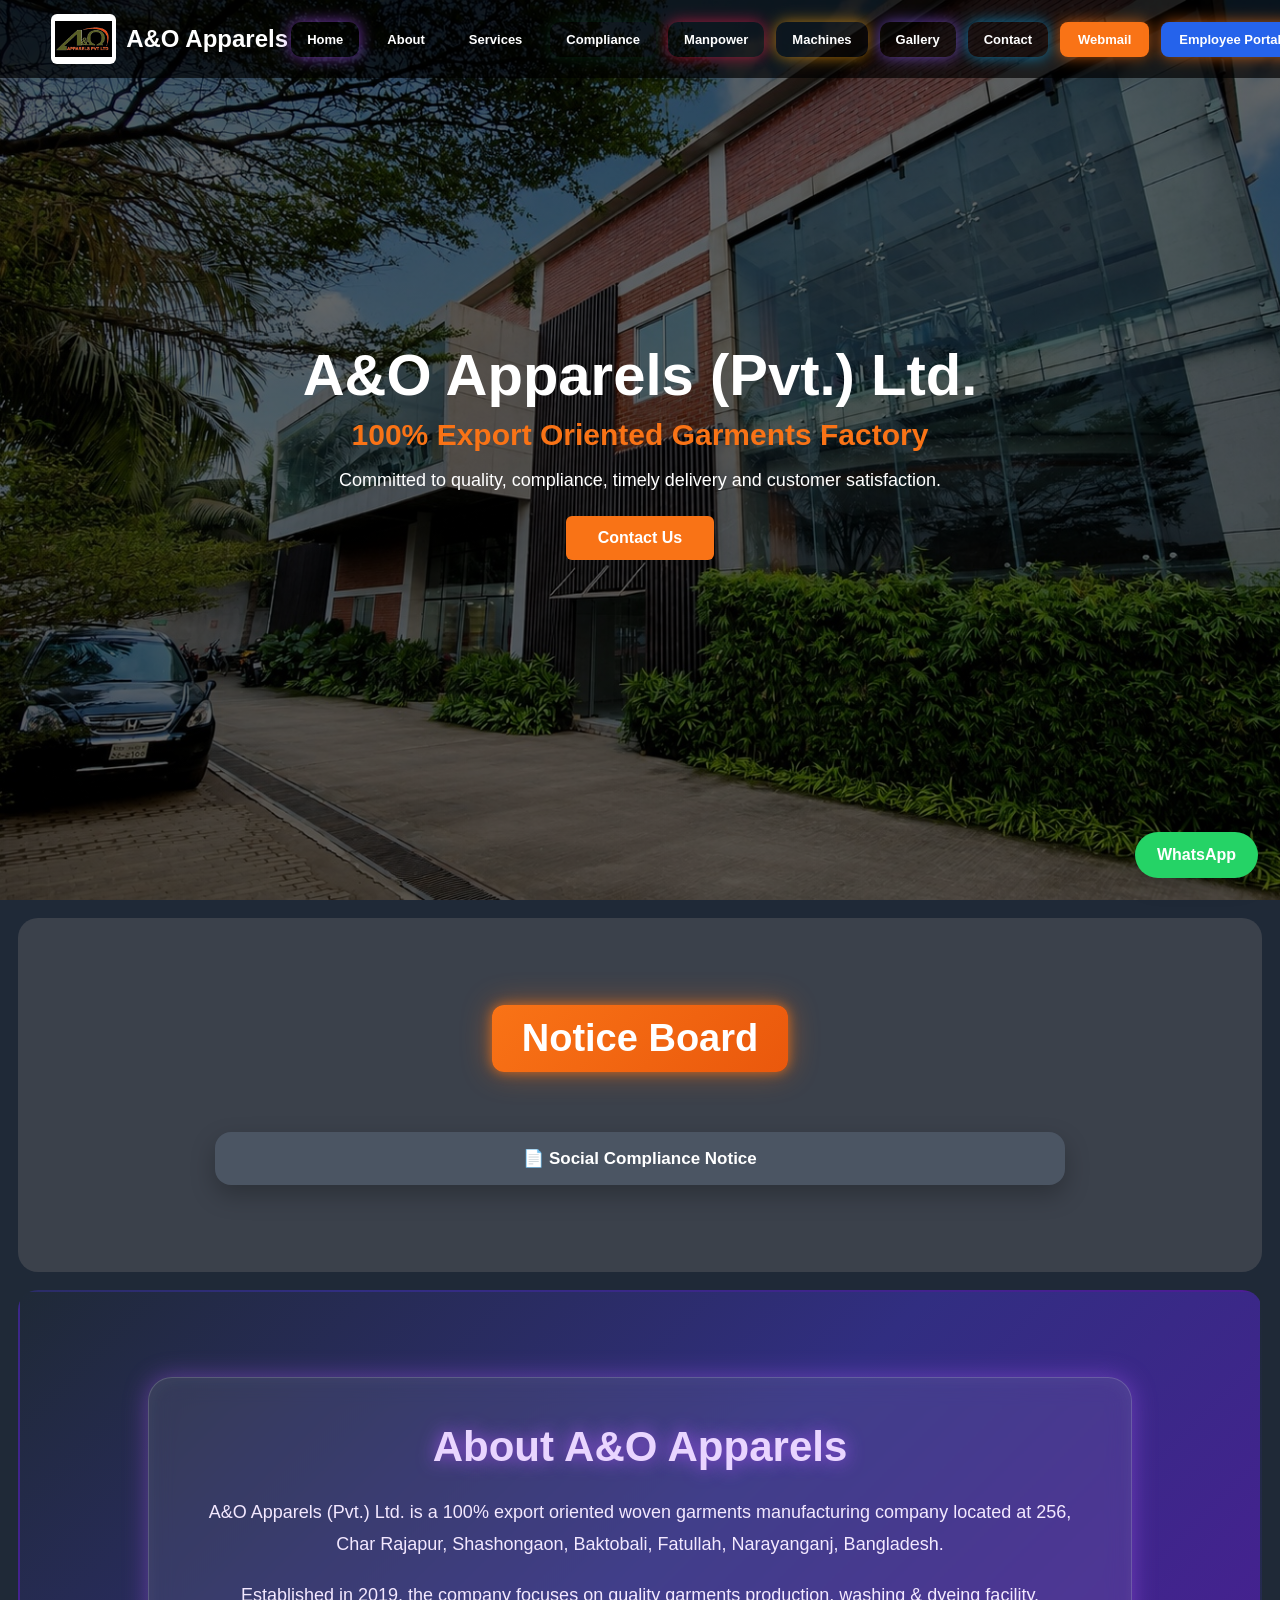
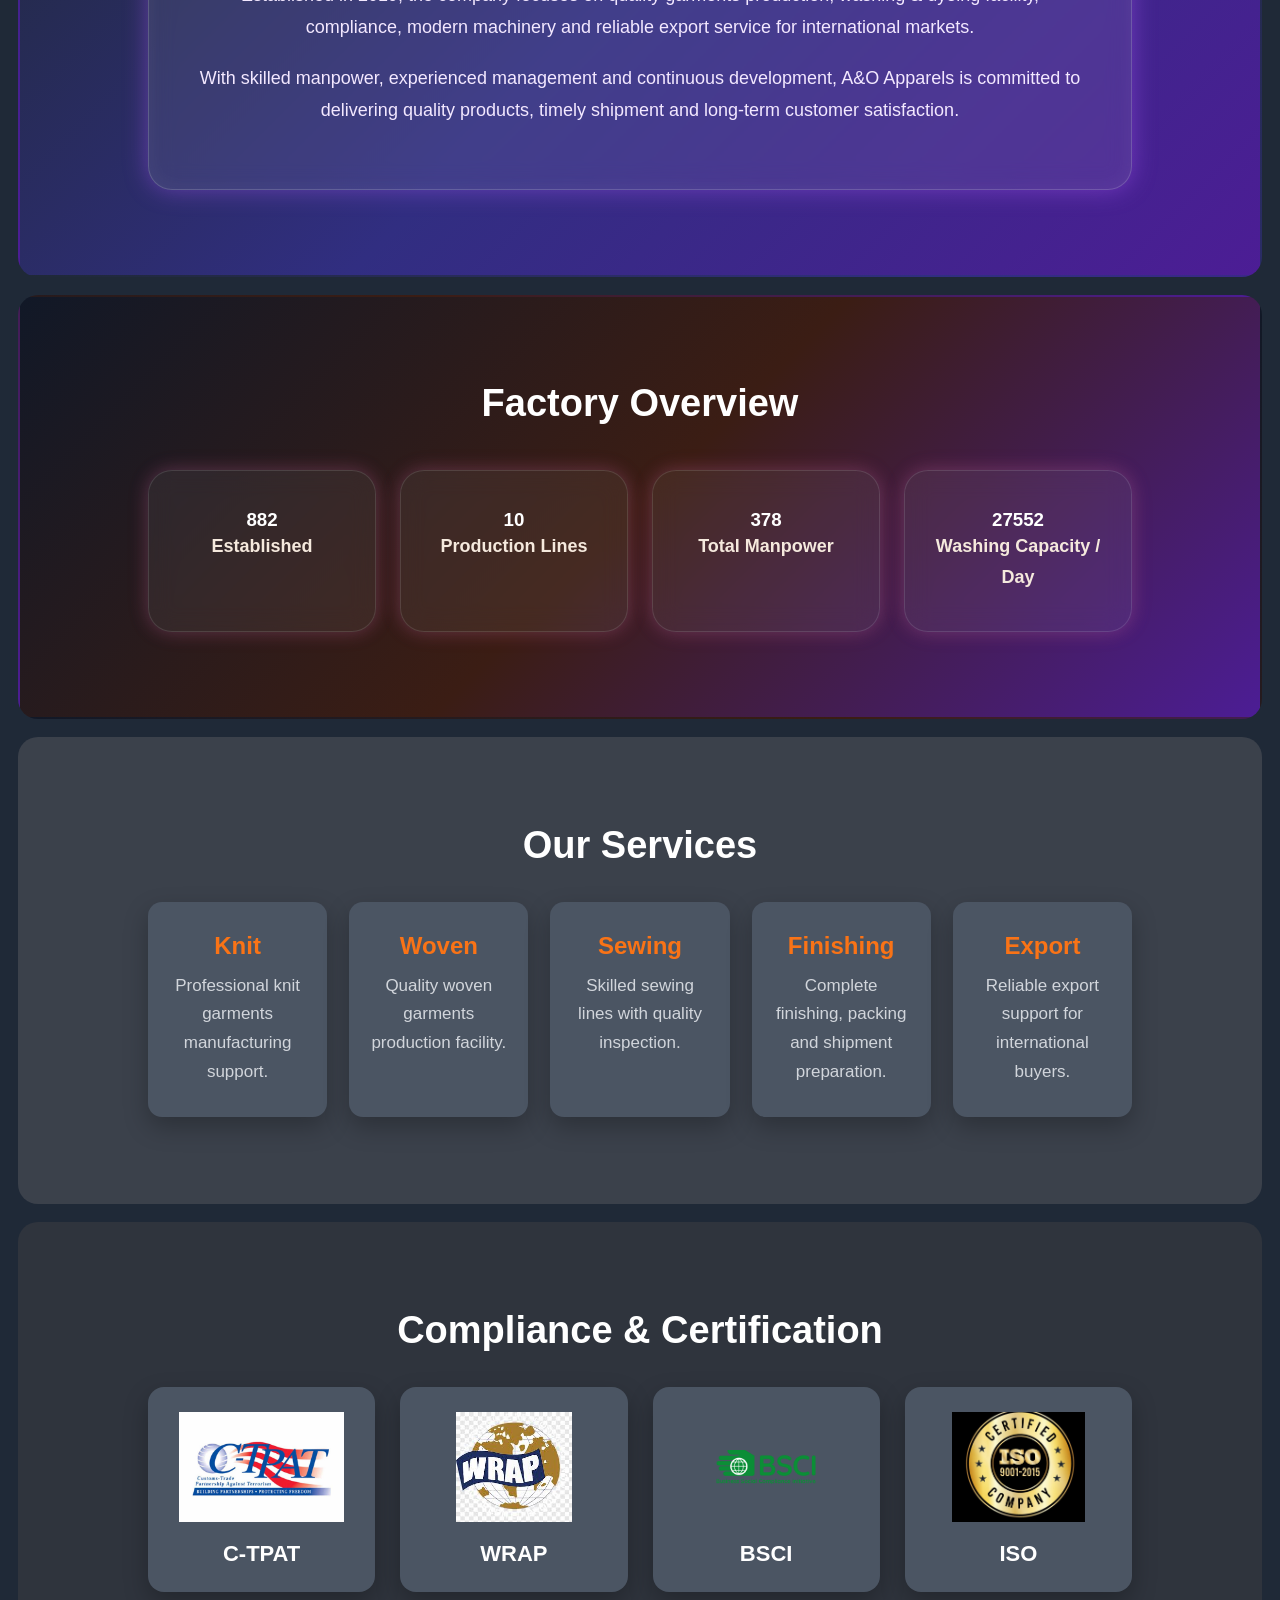
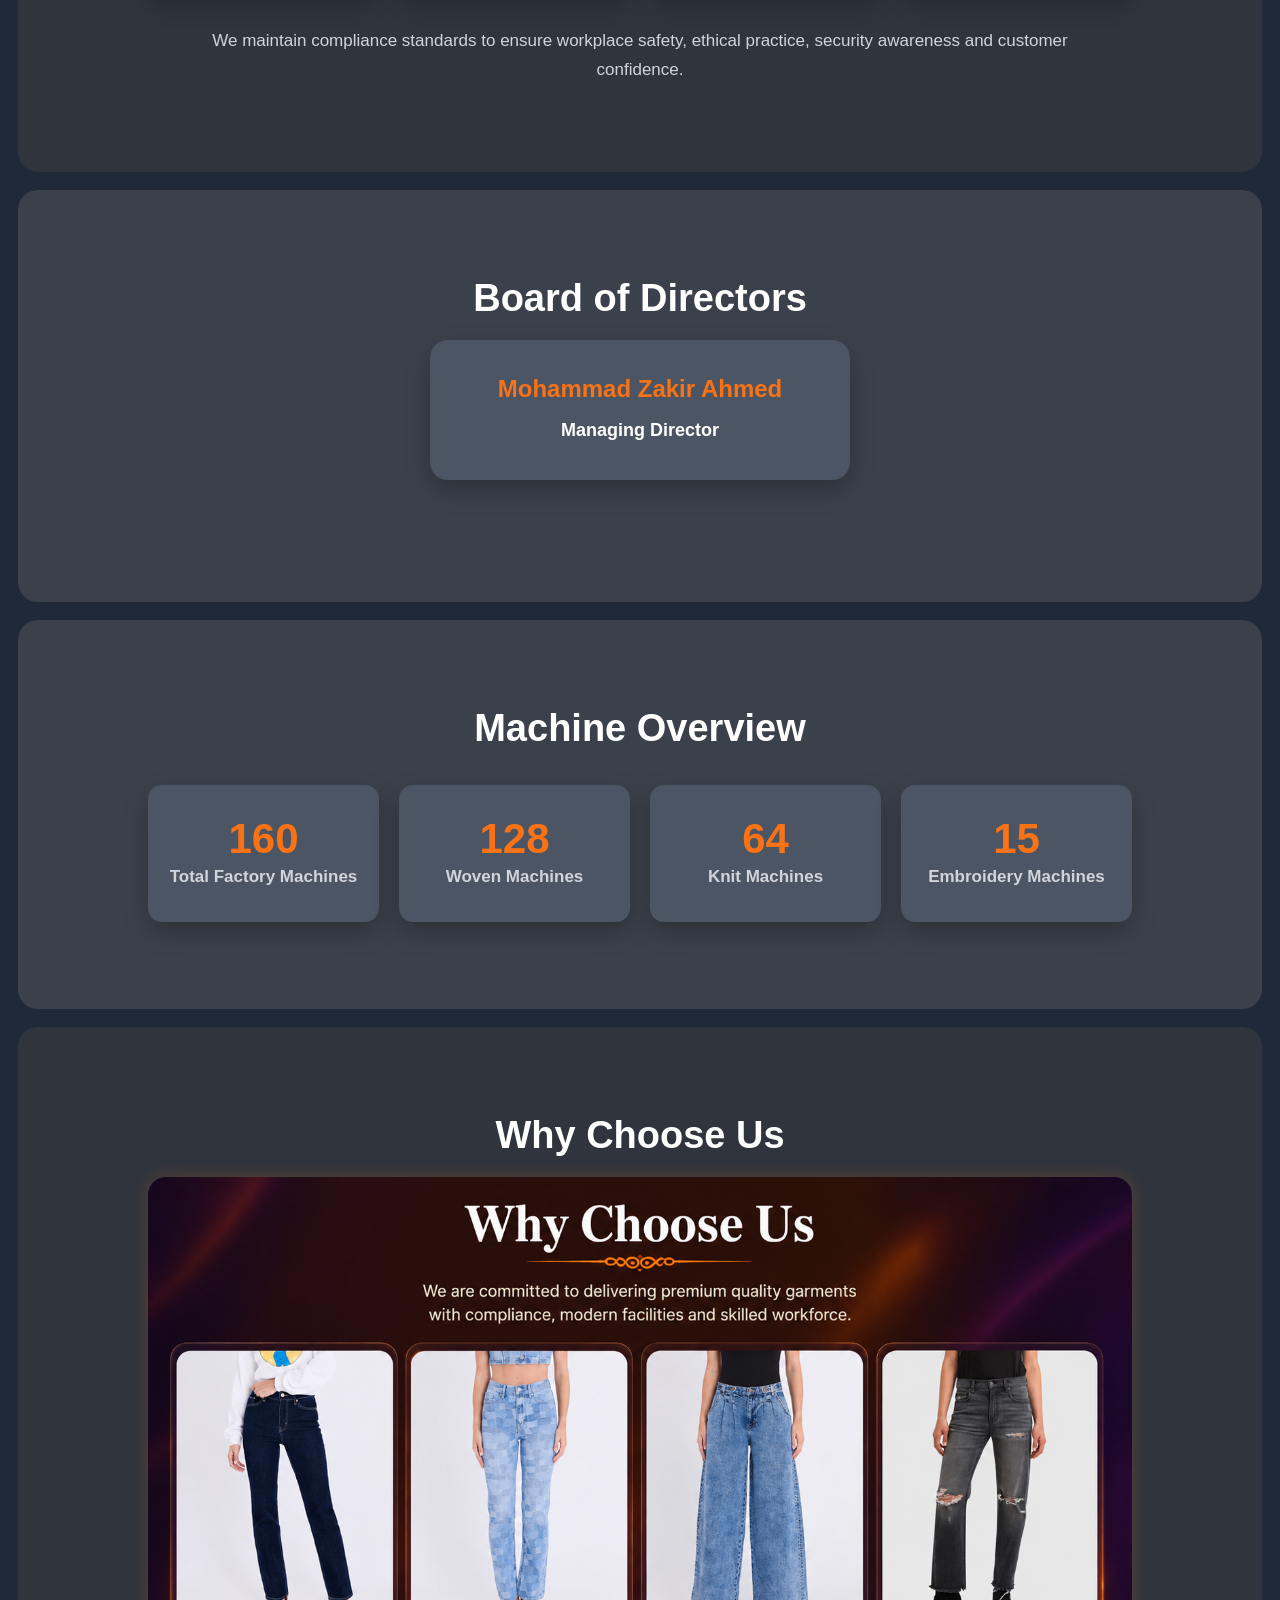
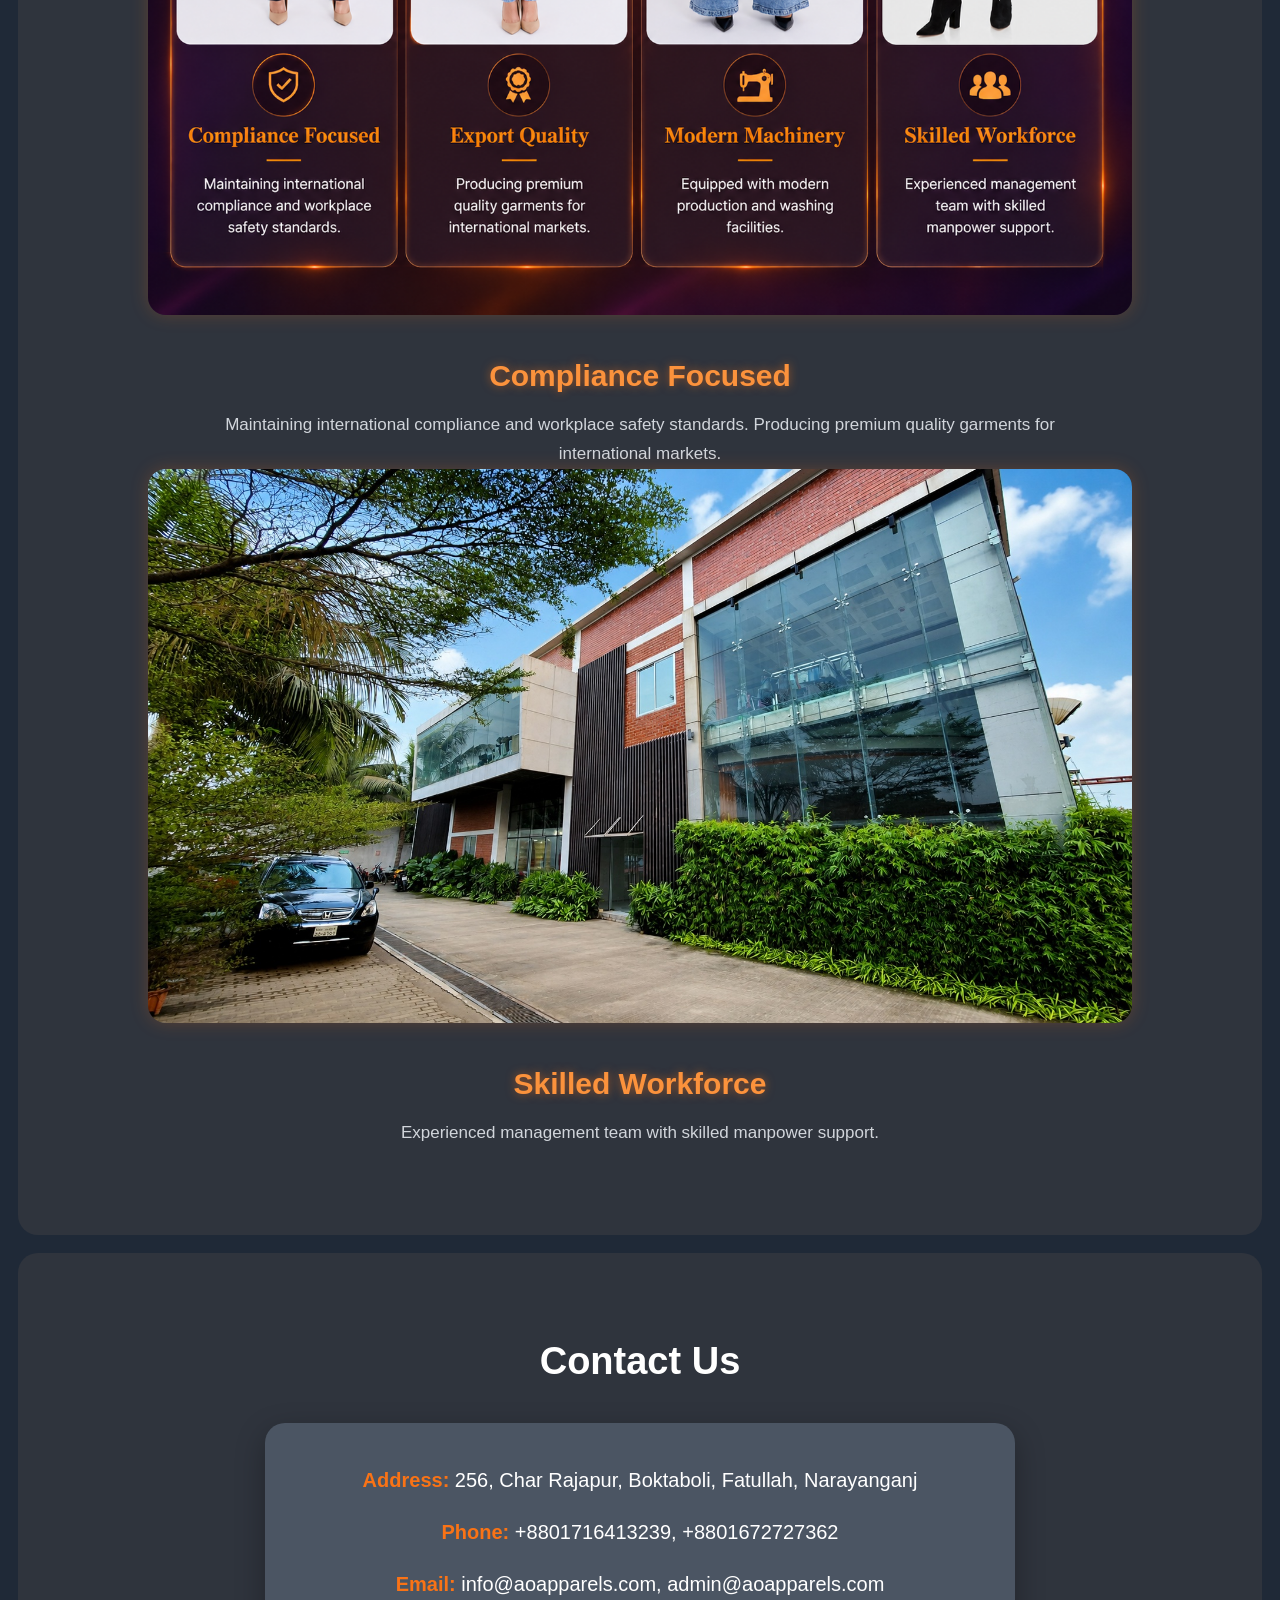
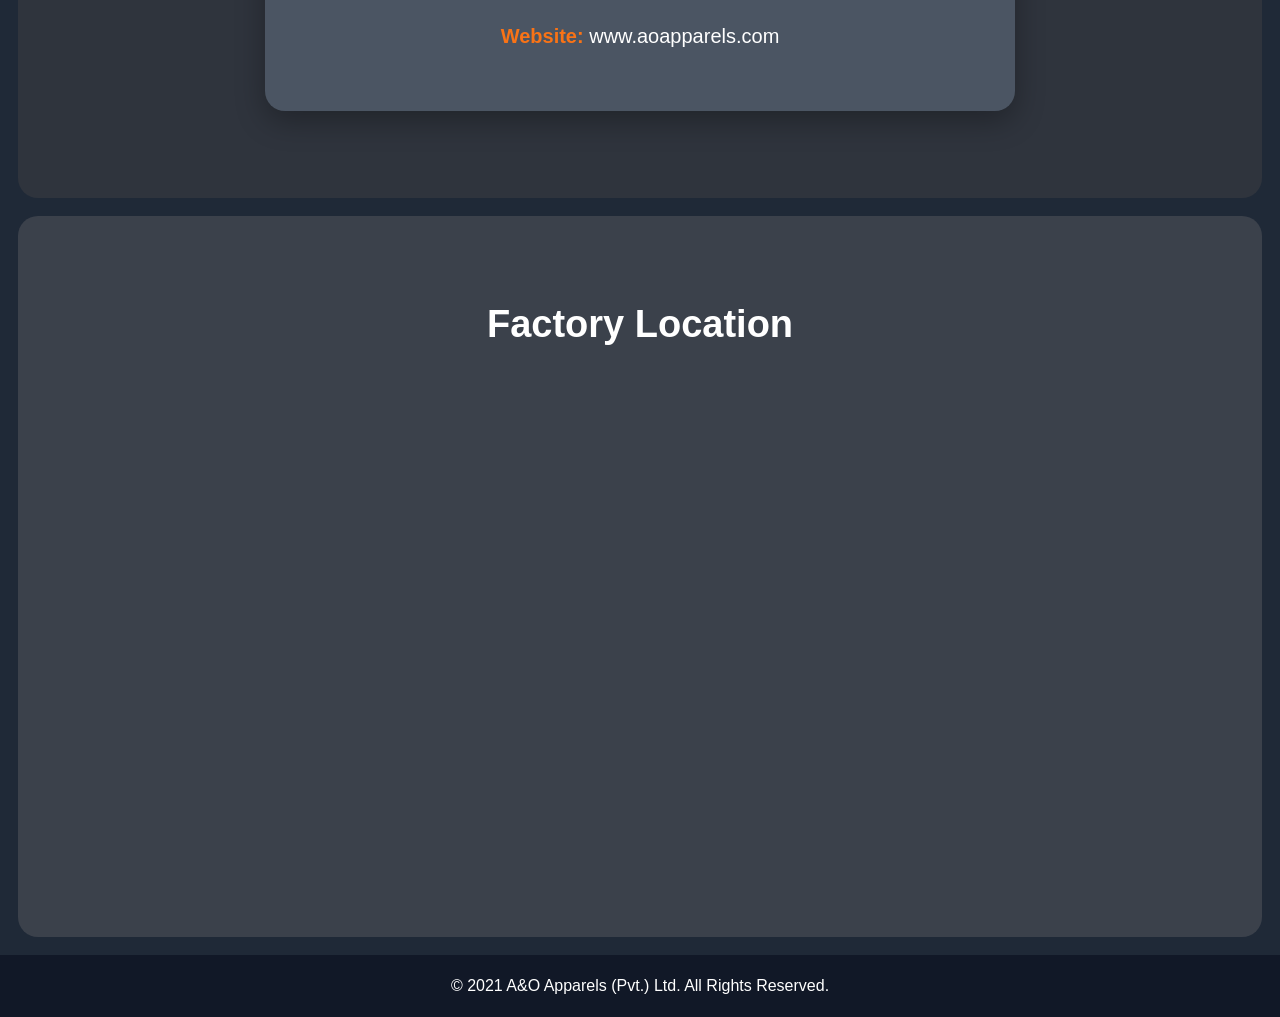
<file: index.html>
<!DOCTYPE html>
<html lang="en">
<head>
  <link rel="icon" type="image/png" href="logo.png">
  <link rel="stylesheet" href="style.css">

  <meta charset="UTF-8">
  <meta name="viewport" content="width=device-width, initial-scale=1.0">

  <title>
    A&O Apparels (Pvt.) Ltd. | Top Garments Manufacturer & Green Factory in Bangladesh
  </title>

  <meta name="description" content="A&O Apparels (Pvt.) Ltd. is a top garments manufacturer and export oriented apparel factory in Bangladesh specialized in knit, woven, washing, compliance and sustainable garment production.">

  <meta name="keywords" content="A&O Apparels, aoapparels, ano apparels, garments factory Bangladesh, top garments bd, green factory bd, knit garments manufacturer, woven factory Bangladesh, apparel exporter Bangladesh">
</head>

<body>

<header id="home">

  <nav>

    <div class="logo-box">
      <img src="logo.png" alt="A&O Apparels Logo">
      <h1>A&O Apparels</h1>
    </div>

    <ul>
      <li><a href="#home">Home</a></li>
      <li><a href="#about">About</a></li>
      <li><a href="#services">Services</a></li>
      <li><a href="#compliance">Compliance</a></li>
      <li><a href="#manpower">Manpower</a></li>
      <li><a href="#machines">Machines</a></li>
      <li><a href="gallery.html">Gallery</a></li>
      <li><a href="#contact">Contact</a></li>

      <li class="webmail-btn">
        <a href="https://mail.zoho.com" target="_blank" rel="noopener noreferrer">Webmail</a>
      </li>

      <li class="webmail-btn employee-portal-btn">
        <a href="https://portal.aoapparels.com" target="_blank" rel="noopener noreferrer">Employee Portal</a>
      </li>

      <li class="webmail-btn download-app-btn">
        <a href="https://drive.google.com/uc?export=download&id=1L0N8E57Y22mlcPNJ9JihOmsFArpby_j3" target="_blank" rel="noopener noreferrer">
          Download Employee App
        </a>
      </li>
    </ul>

  </nav>

  <div class="hero">
    <h2>A&O Apparels (Pvt.) Ltd.</h2>

    <h3>100% Export Oriented Garments Factory</h3>

    <p>
      Committed to quality, compliance,
      timely delivery and customer satisfaction.
    </p>

    <a href="#contact" class="btn">Contact Us</a>
  </div>

</header>

<section id="notice-home" class="section light">

  <h2 class="notice-heading">Notice Board</h2>

  <div class="notice-box">

    <a href="aspect-social-compliance.pdf" target="_blank" rel="noopener noreferrer" class="notice-item">
      📄 Social Compliance Notice
    </a>

  </div>

</section>

<section id="about" class="section about-section">

  <div class="about-glass">

    <h2>About A&O Apparels</h2>

    <p>
      A&O Apparels (Pvt.) Ltd. is a 100% export oriented woven garments manufacturing
      company located at 256, Char Rajapur, Shashongaon, Baktobali, Fatullah,
      Narayanganj, Bangladesh.
    </p>

    <p>
      Established in 2019, the company focuses on quality garments production,
      washing & dyeing facility, compliance, modern machinery and reliable export
      service for international markets.
    </p>

    <p>
      With skilled manpower, experienced management and continuous development,
      A&O Apparels is committed to delivering quality products, timely shipment and
      long-term customer satisfaction.
    </p>

  </div>

</section>

<section id="factory-overview" class="section factory-overview">

  <h2>Factory Overview</h2>

  <div class="overview-grid">

    <div class="overview-card">
      <h3 class="counter" data-target="2019">0</h3>
      <p>Established</p>
    </div>

    <div class="overview-card">
      <h3 class="counter" data-target="10">0</h3>
      <p>Production Lines</p>
    </div>

    <div class="overview-card">
      <h3 class="counter" data-target="828">0</h3>
      <p>Total Manpower</p>
    </div>

    <div class="overview-card">
      <h3 class="counter" data-target="65600">0</h3>
      <p>Washing Capacity / Day</p>
    </div>

  </div>

</section>

<section id="services" class="section light">

  <h2>Our Services</h2>

  <div class="cards">

    <div class="card">
      <h3>Knit</h3>
      <p>Professional knit garments manufacturing support.</p>
    </div>

    <div class="card">
      <h3>Woven</h3>
      <p>Quality woven garments production facility.</p>
    </div>

    <div class="card">
      <h3>Sewing</h3>
      <p>Skilled sewing lines with quality inspection.</p>
    </div>

    <div class="card">
      <h3>Finishing</h3>
      <p>Complete finishing, packing and shipment preparation.</p>
    </div>

    <div class="card">
      <h3>Export</h3>
      <p>Reliable export support for international buyers.</p>
    </div>

  </div>

</section>

<section id="compliance" class="section">

  <h2>Compliance & Certification</h2>

  <div class="certification-grid">

    <div class="cert-card">
      <img src="ctpat.jpg" alt="C-TPAT" loading="lazy">
      <h3>C-TPAT</h3>
    </div>

    <div class="cert-card">
      <img src="wrap.jpeg" alt="WRAP" loading="lazy">
      <h3>WRAP</h3>
    </div>

    <div class="cert-card">
      <img src="bsci.png" alt="BSCI" loading="lazy">
      <h3>BSCI</h3>
    </div>

    <div class="cert-card">
      <img src="iso.jpg" alt="ISO" loading="lazy">
      <h3>ISO</h3>
    </div>

  </div>

  <p>
    We maintain compliance standards to ensure workplace safety,
    ethical practice, security awareness and customer confidence.
  </p>

</section>

<section id="director" class="section light">

  <h2>Board of Directors</h2>

  <div class="md-box">

    <div class="director-card">
      <h3>Mohammad Zakir Ahmed</h3>
      <p>Managing Director</p>
    </div>

  </div>

</section>

<section id="machines" class="section light">

  <h2>Machine Overview</h2>

  <div class="stats">

    <div>
      <h3 class="counter" data-target="495">0</h3>
      <p>Total Factory Machines</p>
    </div>

    <div>
      <h3 class="counter" data-target="309">0</h3>
      <p>Woven Machines</p>
    </div>

    <div>
      <h3 class="counter" data-target="186">0</h3>
      <p>Knit Machines</p>
    </div>

    <div>
      <h3 class="counter" data-target="15">0</h3>
      <p>Embroidery Machines</p>
    </div>

  </div>

</section>

<section id="why-choose-us" class="section">

  <h2>Why Choose Us</h2>

  <div class="why-grid">

    <div class="why-card">

      <img src="mm1.png" alt="Compliance" loading="lazy">

      <h3>Compliance Focused</h3>

      <p>
        Maintaining international compliance and workplace safety standards.
        Producing premium quality garments for international markets.
      </p>

    </div>

    <div class="why-card">

      <img src="ao1.jpg" alt="Skilled Workforce" loading="lazy">

      <h3>Skilled Workforce</h3>

      <p>
        Experienced management team with skilled manpower support.
      </p>

    </div>

  </div>

</section>

<section id="contact" class="section">

  <h2>Contact Us</h2>

  <div class="contact-box">

    <p>
      <strong>Address:</strong>
      256, Char Rajapur, Boktaboli, Fatullah, Narayanganj
    </p>

    <p>
      <strong>Phone:</strong>
      +8801716413239, +8801672727362
    </p>

    <p>
      <strong>Email:</strong>
      info@aoapparels.com, admin@aoapparels.com
    </p>

    <p>
      <strong>Website:</strong>
      www.aoapparels.com
    </p>

  </div>

</section>

<section class="section light">

  <h2>Factory Location</h2>

  <iframe
    src="https://www.google.com/maps/embed?pb=!1m18!1m12!1m3!1d3655.8337190387438!2d90.4637757743213!3d23.61029569414255!2m3!1f0!2f0!3f0!2m3!1i1024!2i768!4f13.1!3m3!1m2!1s0x3755b1c9d66f22f9%3A0x9113e92efed32807!2sA%20%26%20O%20Apparels%20Pvt.%20Ltd!5e0!3m2!1sen!2sbd!4v1778326352463!5m2!1sen!2sbd"
    width="100%"
    height="450"
    style="border:0; border-radius:15px;"
    allowfullscreen=""
    loading="lazy">
  </iframe>

</section>

<a class="whatsapp"
   href="https://wa.me/8801716413239"
   target="_blank"
   rel="noopener noreferrer">
  WhatsApp
</a>

<footer>

  <p>
    © 2021 A&O Apparels (Pvt.) Ltd.
    All Rights Reserved.
  </p>

</footer>

<script src="script.js"></script>

</body>
</html>
</file>
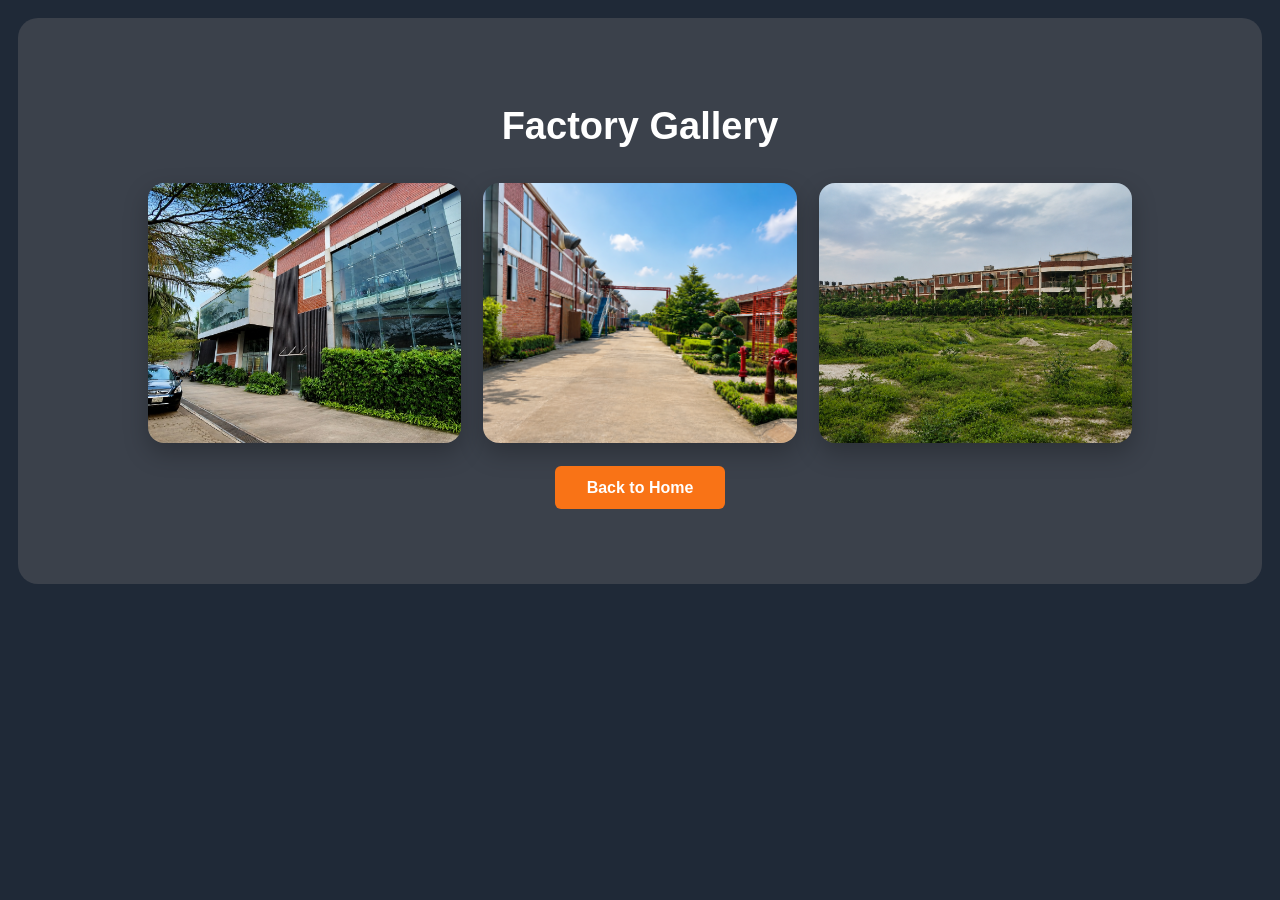
<file: gallery.html>
<!DOCTYPE html>
<html lang="en">
<head>
  <meta charset="UTF-8">
  <meta name="viewport" content="width=device-width, initial-scale=1.0">
  <title>Gallery - A&O Apparels</title>
  <link rel="stylesheet" href="style.css">
</head>
<body>

<section id="gallery" class="section light">
  <h2>Factory Gallery</h2>

  <div class="gallery-grid">
    <img src="ao1.jpg" alt="Factory Image 1">
    <img src="ao2.png" alt="Factory Image 2">
    <img src="ao3.png" alt="Factory Image 3">
  </div>

  <br><br>
  <a href="index.html" class="btn">Back to Home</a>
</section>

</body>
</html>
</file>
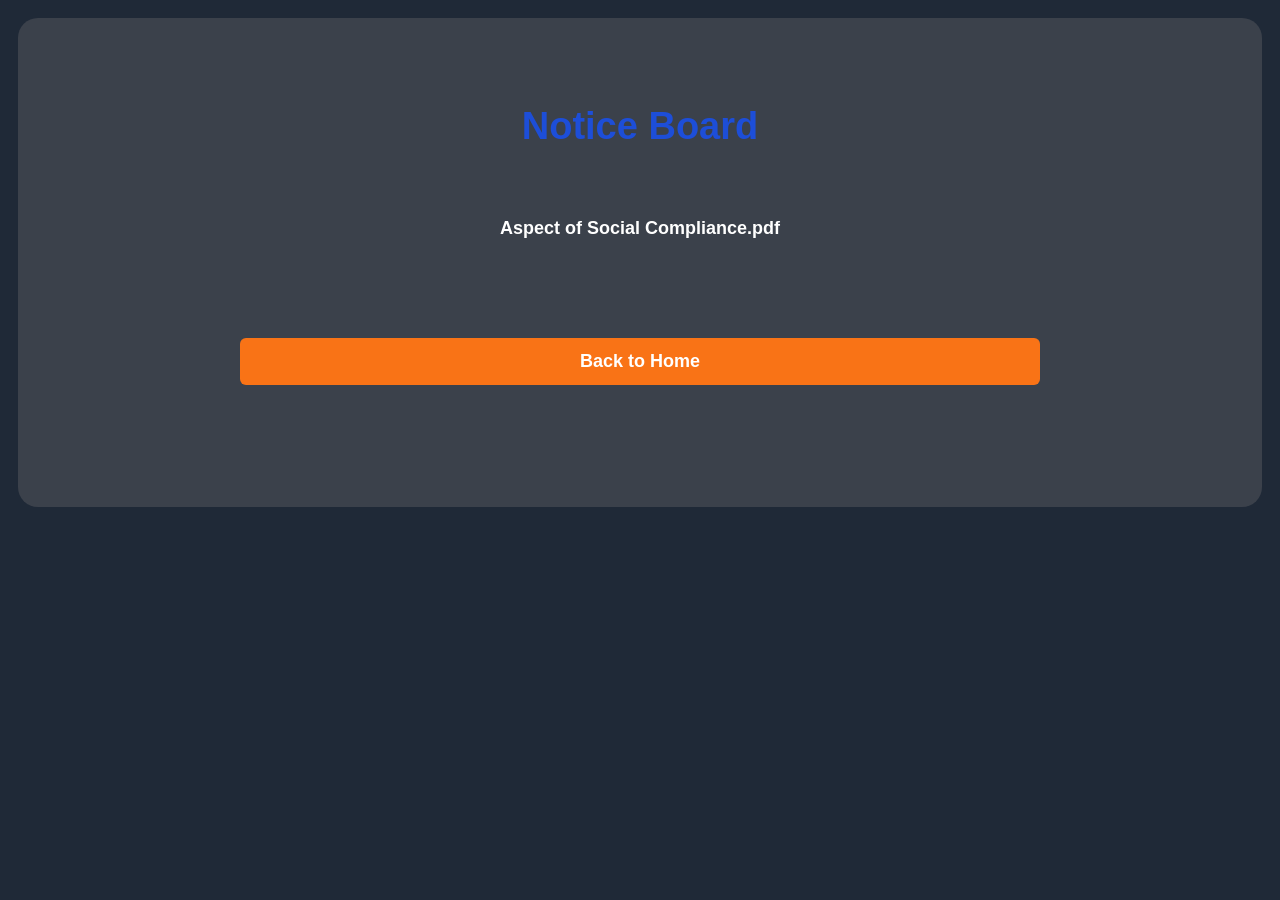
<file: notice.html>
<!DOCTYPE html>
<html lang="en">
<head>
  <meta charset="UTF-8">
  <meta name="viewport" content="width=device-width, initial-scale=1.0">
  <title>Notice - A&O Apparels</title>
  <link rel="stylesheet" href="style.css">
</head>
<body>

<section class="section light">
  <h2 class="pdf-heading">Notice Board</h2>

  <div class="pdf-list">
    
    <div class="pdf-list">

  <a href="aspect-social-compliance.pdf" target="_blank">
  Aspect of Social Compliance.pdf
  </a>

</div>

  <br><br>
  <a href="index.html" class="btn">Back to Home</a>
</section>

</body>
</html>
</file>
<file: style.css>
*{
  margin: 0;
  padding: 0;
  box-sizing: border-box;
}

html{
  scroll-behavior: smooth;
}

body{
  font-family: Arial, sans-serif;
  color: #fff;
  background: #1f2937;
  overflow-x: hidden;
}

header{
  min-height: 100vh;
  color: white;
  position: relative;
  overflow: hidden;
}

header::before{
  content: "";
  position: absolute;
  width: 100%;
  height: 100%;
  background:
  linear-gradient(rgba(0,0,0,0.60), rgba(0,0,0,0.60)),
  url('ao1.jpg');
  background-size: cover;
  background-position: center;
  animation: slider 15s infinite;
  z-index: -1;
}

@keyframes slider{
  0%{
    background: linear-gradient(rgba(0,0,0,0.60), rgba(0,0,0,0.60)), url('ao1.jpg');
    background-size: cover;
    background-position: center;
  }

  33%{
    background: linear-gradient(rgba(0,0,0,0.60), rgba(0,0,0,0.60)), url('ao2.png');
    background-size: cover;
    background-position: center;
  }

  66%{
    background: linear-gradient(rgba(0,0,0,0.60), rgba(0,0,0,0.60)), url('ao3.png');
    background-size: cover;
    background-position: center;
  }

  100%{
    background: linear-gradient(rgba(0,0,0,0.60), rgba(0,0,0,0.60)), url('ao1.jpg');
    background-size: cover;
    background-position: center;
  }
}

nav{
  width: 100%;
  padding: 14px 4%;
  display: flex;
  justify-content: space-between;
  align-items: center;
  position: fixed;
  top: 0;
  background: rgba(0,0,0,0.68);
  z-index: 1000;
}

.logo-box{
  display: flex;
  align-items: center;
  gap: 10px;
  min-width: 240px;
}

.logo-box img{
  width: 65px;
  height: 50px;
  object-fit: contain;
  background: white;
  border-radius: 6px;
  padding: 4px;
}

.logo-box h1{
  font-size: 24px;
  color: white;
  white-space: nowrap;
}

nav ul{
  display: flex;
  list-style: none;
  gap: 12px;
  flex-wrap: nowrap;
  justify-content: flex-end;
  align-items: center;
}

nav ul li a{

  color: white;

  text-decoration: none;

  font-weight: bold;

  font-size: 13px;

  white-space: nowrap;

  padding: 10px 16px;

  border-radius: 10px;

  display: inline-block;

  transition: 0.3s;

  animation: navGlow 2s infinite;
}
}

nav ul li a:hover{
  color: #f97316;
}

.hero{
  min-height: 100vh;
  display: flex;
  flex-direction: column;
  justify-content: center;
  align-items: center;
  text-align: center;
  padding: 0 10%;
}

.hero h2{
  font-size: 58px;
  margin-bottom: 10px;
}

.hero h3{
  font-size: 30px;
  color: #f97316;
  margin-bottom: 18px;
}

.hero p{
  font-size: 18px;
  margin-bottom: 25px;
}

.btn{
  background: #f97316;
  color: white;
  padding: 13px 32px;
  text-decoration: none;
  border-radius: 6px;
  font-weight: bold;
  transition: 0.3s;
}

.btn:hover{
  background: #ea580c;
}

.section{
  padding: 85px 10%;
  text-align: center;
  background: #2f343d;
}

.section.light{
  background: #3b414b;
}

.section h2{
  font-size: 38px;
  margin-bottom: 20px;
  color: white;
}

.section p{
  font-size: 17px;
  line-height: 1.7;
  max-width: 900px;
  margin: auto;
  color: #d1d5db;
}

.cards{
  display: grid;
  grid-template-columns: repeat(5, 1fr);
  gap: 22px;
  margin-top: 35px;
}

.card{
  background: #4b5563;
  padding: 30px 20px;
  border-radius: 14px;
  box-shadow: 0 10px 25px rgba(0,0,0,0.25);
  transition: 0.3s;
}

.card:hover{
  transform: translateY(-10px);
}

.card h3{
  color: #f97316;
  margin-bottom: 12px;
  font-size: 24px;
}

.card p{
  color: #d1d5db;
}

.certification-grid{
  display: grid;
  grid-template-columns: repeat(4, 1fr);
  gap: 25px;
  margin: 35px 0;
}

.cert-card{
  background: #4b5563;
  padding: 25px;
  border-radius: 16px;
  box-shadow: 0 10px 25px rgba(0,0,0,0.25);
  transition: 0.3s;
}

.cert-card:hover{
  transform: translateY(-8px);
}

.cert-card img{
  width: 100%;
  height: 110px;
  object-fit: contain;
  margin-bottom: 15px;
}

.cert-card h3{
  color: white;
  font-size: 22px;
}

.stats{
  display: grid;
  grid-template-columns: repeat(4, 1fr);
  gap: 20px;
  margin-top: 35px;
}

.stats div{
  background: #4b5563;
  padding: 30px 15px;
  border-radius: 14px;
  box-shadow: 0 10px 25px rgba(0,0,0,0.25);
}

.stats h3{
  font-size: 42px;
  color: #f97316;
}

.stats p{
  font-weight: bold;
  color: #d1d5db;
}

.single-manpower{
  background: #4b5563;
  width: 420px;
  margin: 40px auto;
  padding: 55px 40px;
  border-radius: 20px;
  box-shadow: 0 10px 25px rgba(0,0,0,0.25);
  display: flex;
  justify-content: center;
  align-items: center;
  flex-direction: column;
}

.single-manpower h3{
  font-size: 110px;
  color: #f97316;
  font-weight: bold;
  line-height: 1;
  margin-bottom: 10px;
}

.single-manpower p{
  font-size: 26px;
  color: white;
  font-weight: bold;
}

.director-grid{
  display: grid;
  grid-template-columns: repeat(3, 1fr);
  gap: 25px;
  margin-top: 40px;
}

.director-card{
  background: #4b5563;
  padding: 35px 25px;
  border-radius: 18px;
  box-shadow: 0 10px 25px rgba(0,0,0,0.25);
  transition: 0.3s;
}

.director-card:hover{
  transform: translateY(-8px);
}

.director-card h3{
  color: #f97316;
  font-size: 24px;
  margin-bottom: 12px;
}

.director-card p{
  color: white;
  font-size: 18px;
  font-weight: bold;
}

.contact-box{
  max-width: 750px;
  margin: 40px auto 0;
  background: #4b5563;
  padding: 40px;
  border-radius: 20px;
  box-shadow: 0 10px 30px rgba(0,0,0,0.30);
  animation: glowBlink 1.8s infinite;
}

.contact-box p{
  font-size: 20px;
  margin-bottom: 18px;
  color: white;
}

.contact-box strong{
  color: #f97316;
}

iframe{
  margin-top: 30px;
}

.gallery-grid{
  display: grid;
  grid-template-columns: repeat(3, 1fr);
  gap: 22px;
  margin-top: 35px;
}

.gallery-grid img{
  width: 100%;
  height: 260px;
  object-fit: cover;
  border-radius: 16px;
  box-shadow: 0 10px 25px rgba(0,0,0,0.25);
  transition: 0.3s;
}

.gallery-grid img:hover{
  transform: scale(1.03);
}

.pdf-list{
  max-width: 800px;
  margin: 35px auto;
  display: flex;
  flex-direction: column;
  gap: 14px;
}

.pdf-list a{
  color: white !important;
  text-decoration: none;
  font-size: 18px;
  font-weight: bold;
}

.pdf-list a:hover{
  color: #86efac !important;
}

.pdf-heading{
  color: #1d4ed8 !important;
}

.webmail-btn a{
  background: #f97316;
  padding: 10px 18px;
  border-radius: 8px;
  color: white !important;
  animation: blink 1.2s infinite;
  box-shadow: 0 0 15px rgba(249,115,22,0.7);
  display: inline-block;
}

.webmail-btn a:hover{
  background: #ea580c;
}

.whatsapp{
  position: fixed;
  right: 22px;
  bottom: 22px;
  background: #25D366;
  color: white;
  padding: 14px 22px;
  border-radius: 50px;
  text-decoration: none;
  font-weight: bold;
  box-shadow: 0 8px 20px rgba(0,0,0,0.25);
  z-index: 1001;
}

footer{
  background: #111827;
  color: white;
  text-align: center;
  padding: 22px;
}

@keyframes blink{
  0%{
    opacity: 1;
  }

  50%{
    opacity: 0.6;
  }

  100%{
    opacity: 1;
  }
}

@keyframes glowBlink{
  0%{
    box-shadow: 0 0 15px rgba(249,115,22,0.25);
  }

  50%{
    box-shadow: 0 0 35px rgba(249,115,22,0.65);
  }

  100%{
    box-shadow: 0 0 15px rgba(249,115,22,0.25);
  }
}

@media(max-width: 1000px){
  nav{
    flex-direction: column;
    gap: 12px;
  }

  .logo-box{
    min-width: auto;
  }

  nav ul{
    flex-wrap: wrap;
    justify-content: center;
  }
}

@media(max-width: 900px){
  .hero h2{
    font-size: 38px;
  }

  .hero h3{
    font-size: 22px;
  }

  .cards,
  .stats,
  .certification-grid,
  .director-grid,
  .gallery-grid{
    grid-template-columns: 1fr;
  }

  .single-manpower{
    width: 100%;
  }
}
.md-box{
  display: flex;
  justify-content: center;
  margin-bottom: 35px;
}

.md-box .director-card{
  width: 420px;
}
.notice-box{
  max-width: 850px;
  margin: 40px auto 0;
  display: flex;
  flex-direction: column;
  gap: 20px;
}

.notice-item{
  background: #4b5563;
  color: rgb(255, 255, 255);
  text-decoration: none;
  padding: 16px 22px;
  border-radius: 16px;
  font-size: 17px;
  font-weight: 600;
  transition: 0.3s;
  box-shadow: 0 10px 25px rgba(0,0,0,0.25);

  display: block;
}

@keyframes noticeBlink{

  0%{
    box-shadow: 0 0 05px rgba(249,115,22,0.25);
  }

  50%{
    box-shadow: 0 0 28px rgba(249,115,22,0.85);
  }

  100%{
    box-shadow: 0 0 10px rgba(249,115,22,0.25);
  }
}
.notice-heading{
  display: inline-block;

  background: linear-gradient(135deg, #f97316, #ea580c);

  padding: 12px 30px;

  border-radius: 12px;

  color: white;

  font-size: 28px;
  font-weight: 700;

  margin-bottom: 30px;

  animation: headingBlink 1.2s infinite;

  box-shadow:
    0 0 12px rgba(249,115,22,0.7),
    0 0 30px rgba(249,115,22,0.45);
}
@keyframes headingBlink{

  0%{
    opacity: 1;
    box-shadow: 0 0 8px rgba(249,115,22,0.25);
  }

  50%{
    opacity: 0.45;
    box-shadow: 0 0 35px rgba(249,115,22,1);
  }

  100%{
    opacity: 1;
    box-shadow: 0 0 8px rgba(249,115,22,0.25);
  }

}
.about-section{
  background: linear-gradient(135deg, #1f2937, #312e81, #4c1d95);
  position: relative;
  overflow: hidden;
}

.about-glass{
  max-width: 1000px;
  margin: auto;
  padding: 45px;
  border-radius: 24px;

  background: rgba(255,255,255,0.08);
  backdrop-filter: blur(12px);

  border: 1px solid rgba(255,255,255,0.18);

  box-shadow:
    0 0 25px rgba(168,85,247,0.45),
    inset 0 0 20px rgba(255,255,255,0.05);

  animation: aboutGlow 2.5s infinite alternate;
}

.about-glass h2{
  color: #e9d5ff;
  font-size: 42px;
  margin-bottom: 25px;
  text-shadow: 0 0 18px rgba(168,85,247,0.9);
}

.about-glass p{
  color: #f3e8ff;
  font-size: 18px;
  line-height: 1.8;
  margin-bottom: 18px;
}

@keyframes aboutGlow{
  from{
    box-shadow:
      0 0 18px rgba(168,85,247,0.35),
      inset 0 0 15px rgba(255,255,255,0.04);
  }

  to{
    box-shadow:
      0 0 45px rgba(168,85,247,0.85),
      inset 0 0 25px rgba(255,255,255,0.08);
  }
}
.factory-overview{

  background:
  linear-gradient(
    135deg,
    #111827,
    #3b1d14,
    #4c1d95
  );
}

.overview-grid{

  display: grid;

  grid-template-columns: repeat(4,1fr);

  gap: 24px;

  margin-top: 45px;
}

.overview-card{

  background: rgba(255,255,255,0.06);

  backdrop-filter: blur(12px);

  border: 1px solid rgba(255,255,255,0.12);

  border-radius: 24px;

  padding: 38px 20px;

  transition: 0.4s;

  box-shadow:
    0 0 18px rgba(168,85,247,0.22),
    0 0 22px rgba(249,115,22,0.15);
}

.overview-card:hover{

  transform: translateY(-10px);

  box-shadow:
    0 0 35px rgba(168,85,247,0.55),
    0 0 50px rgba(249,115,22,0.35);
}

.why-card h3{

  color: #fb923c;

  font-size: 30px;

  margin-top: 18px;

  margin-bottom: 18px;

  text-shadow:
    0 0 10px rgba(249,115,22,0.55);
}

.overview-card p{

  color: #f5e9dd;

  font-size: 18px;

  font-weight: 600;
}

@media(max-width:900px){

  .overview-grid{
    grid-template-columns: 1fr;
  }

}
.why-card img{

  width: 100%;

  height: auto;

  object-fit: cover;

  border-radius: 18px;

  margin-bottom: 22px;

  transition: 0.4s;

  box-shadow:
    0 0 18px rgba(249,115,22,0.22);
}

.why-card:hover img{

  transform: scale(1.04);

  box-shadow:
    0 0 30px rgba(168,85,247,0.35),
    0 0 45px rgba(249,115,22,0.22);
}
.section{

  position: relative;

  overflow: hidden;
}

.section{

  position: relative;

  overflow: hidden;

  border: 2px solid transparent;

  animation: sectionGlow 4s linear infinite;
}

@keyframes sectionGlow{

  0%{
    box-shadow: 0 0 15px #f97316;
    border-color: #f97316;
  }

  25%{
    box-shadow: 0 0 20px #a855f7;
    border-color: #a855f7;
  }

  50%{
    box-shadow: 0 0 20px #06b6d4;
    border-color: #06b6d4;
  }

  75%{
    box-shadow: 0 0 20px #22c55e;
    border-color: #22c55e;
  }

  100%{
    box-shadow: 0 0 15px #f97316;
    border-color: #f97316;
  }
}
@keyframes borderGlow{

  0%{
    background-position: 0% 50%;
  }

  50%{
    background-position: 100% 50%;
  }

  100%{
    background-position: 0% 50%;
  }
}
.section{

  margin: 18px;

  border-radius: 20px;
}
nav ul li:nth-child(1) a{
  
  box-shadow: 0 0 15px rgba(168,85,247,0.7);
}

nav ul li:nth-child(2) a{
  b
  box-shadow: 0 0 15px rgba(168,85,247,0.7);
}

nav ul li:nth-child(3) a{
  
  box-shadow: 0 0 15px rgba(6, 181, 212, 0);
}

nav ul li:nth-child(4) a{
  
  box-shadow: 0 0 15px rgba(8, 46, 21, 0.7);
}

nav ul li:nth-child(5) a{

  box-shadow: 0 0 15px rgba(225,29,72,0.7);
}

nav ul li:nth-child(6) a{
  
  box-shadow: 0 0 15px rgba(245,158,11,0.7);
}

nav ul li:nth-child(7) a{
 
  box-shadow: 0 0 15px rgba(139,92,246,0.7);
}

nav ul li:nth-child(8) a{
  
  box-shadow: 0 0 15px rgba(14,165,233,0.7);
}
@keyframes navGlow{

  0%{
    transform: scale(1);
  }

  50%{
    transform: scale(1.05);
  }

  100%{
    transform: scale(1);
  }
}
.employee-portal-btn a{
  background: #2563eb;
  color: white !important;
  padding: 10px 18px;
  border-radius: 8px;
  font-weight: 600;
  transition: 0.3s;
}

.employee-portal-btn a:hover{
  background: #1d4ed8;
  transform: translateY(-2px);
}
</file>
